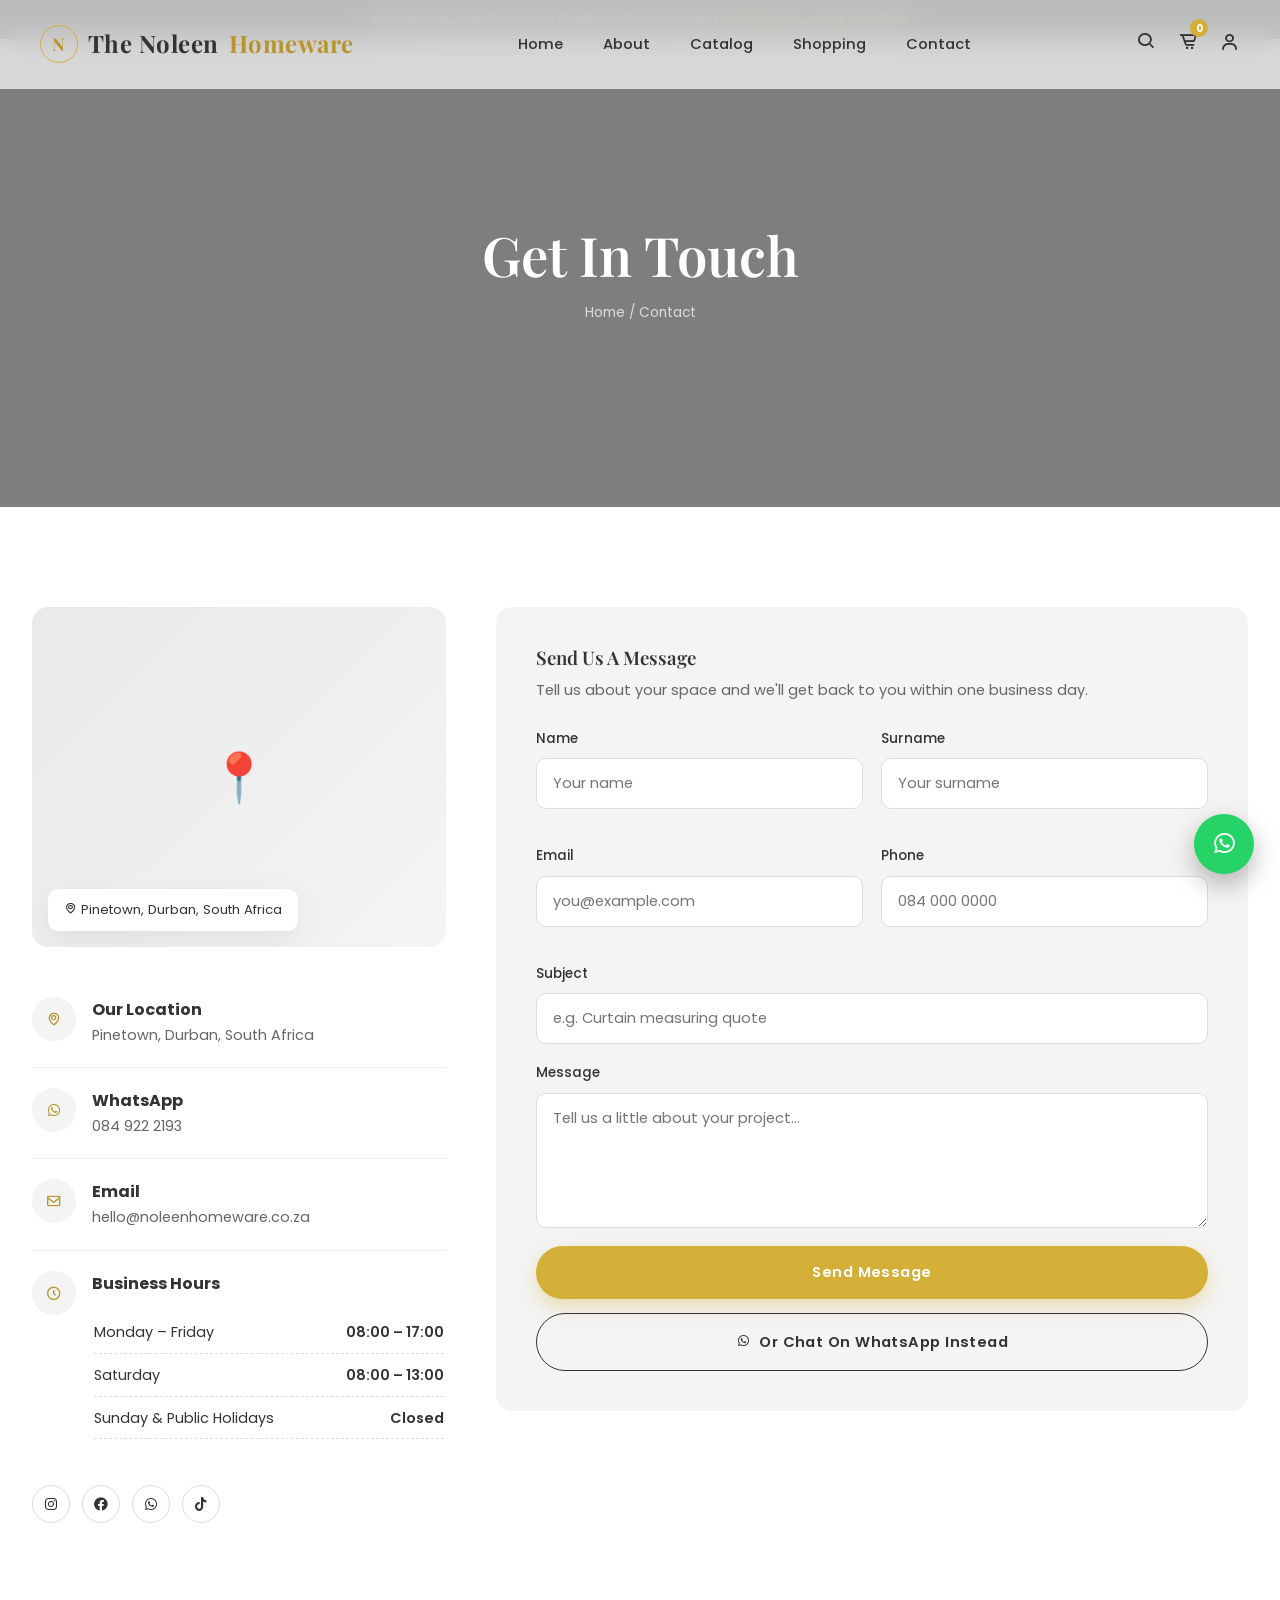
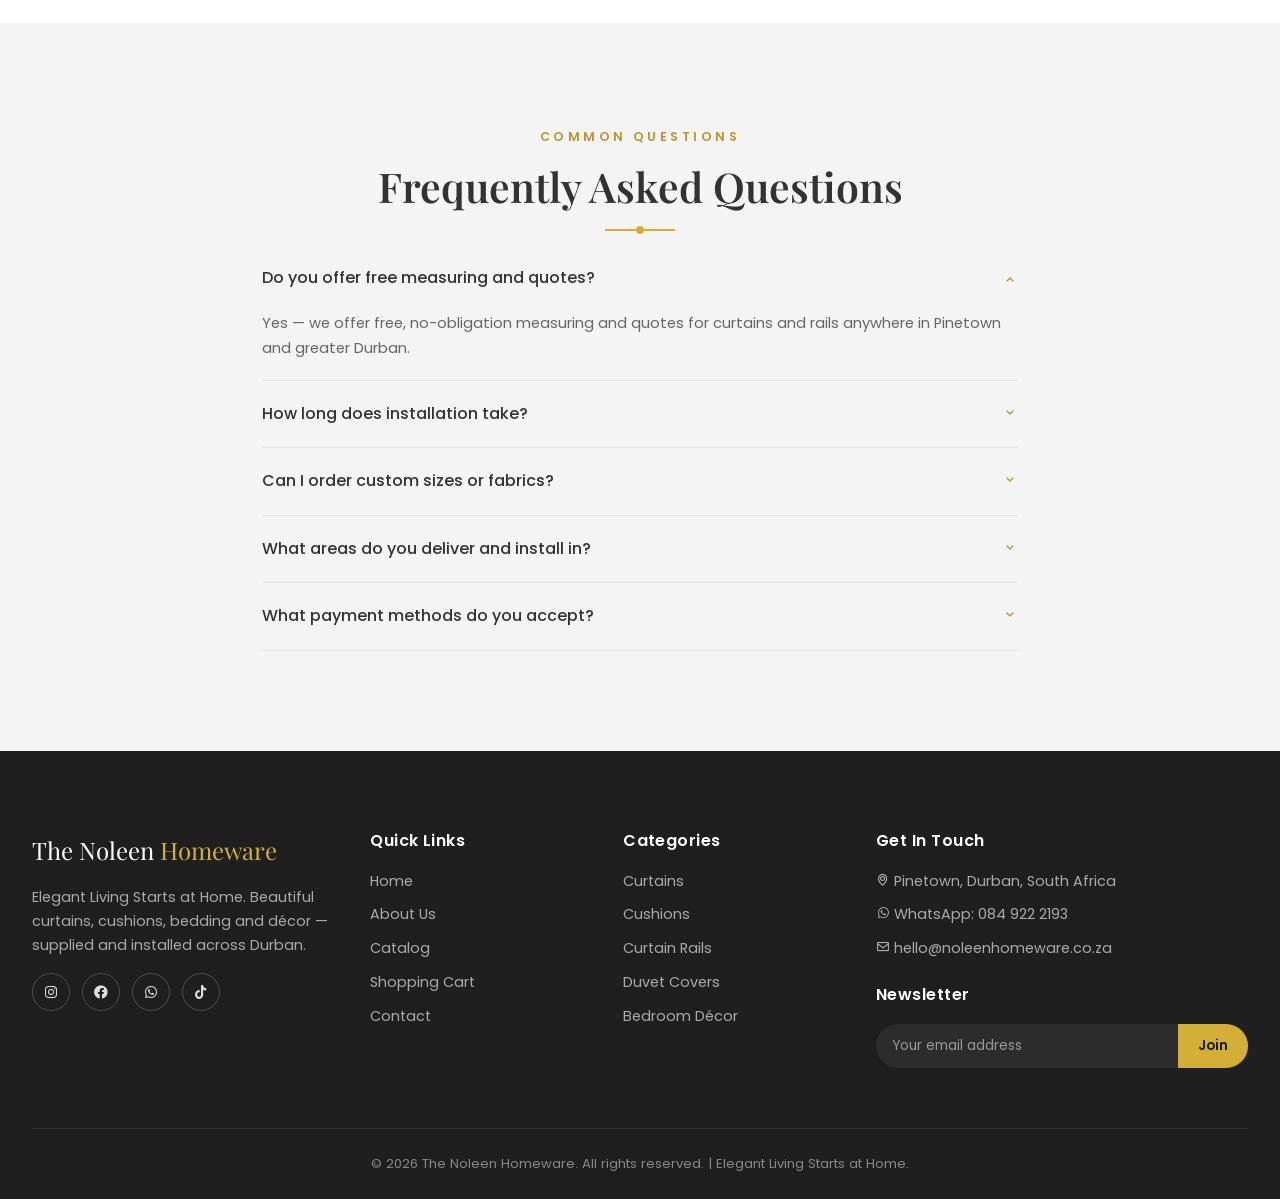
<file: contact.html>
<!DOCTYPE html>
<html lang="en">
<head>
<meta charset="UTF-8">
<meta name="viewport" content="width=device-width, initial-scale=1.0">
<title>The Noleen Homeware | Luxury Curtains &amp; Home Décor — Durban</title>
<meta name="description" content="The Noleen Homeware — beautiful curtains, cushions, bedding and home décor with professional installation across Durban. Elegant living starts at home.">
<link rel="preconnect" href="https://fonts.googleapis.com">
<link href='https://cdn.jsdelivr.net/npm/boxicons@2.1.4/css/boxicons.min.css' rel='stylesheet'>
<link rel="stylesheet" href="Styles/styles.css">
</head>
<body>

<div class="top-bar">Free measuring &amp; quote in Pinetown &amp; surrounds &nbsp;|&nbsp; <span>WhatsApp us: 084 922 2193</span></div>

<!-- ================= NAVBAR ================= -->
<nav class="navbar">
  <a href="#" data-page="home" class="logo"><span class="mark">N</span>The Noleen <span>Homeware</span></a>
  <div class="nav-links">
    <a href="index.html" >Home</a>
    <a href="about.html" >About</a>
    <a href="catalog.html" >Catalog</a>
    <a href="shopping.html" >Shopping</a>
    <a href="contact.html">Contact</a>
  </div>
  <div class="nav-actions">
    <a href="catalog.html"  class="icon-btn" aria-label="Search"><i class='bx bx-search'></i></a>
    <a href="shopping.html" class="icon-btn" aria-label="Cart"><i class='bx bx-cart-alt'></i><span class="cart-count">0</span></a>
    <button class="icon-btn" aria-label="Account" id="userMenuBtn"><i class='bx bx-user'></i></button>
    <button class="hamburger" aria-label="Menu"><span></span><span></span><span></span></button>
  </div>
</nav>
<div class="mobile-overlay"></div>
<div class="mobile-menu">
  <a href="#" data-page="home">Home</a>
  <a href="about.html" >About</a>
  <a href="catalog.html" >Catalog</a>
  <a href="shopping.html" >Shopping</a>
  <a href="contact.html" >Contact</a>
</div>
<div class="page-section active" id="page-home">


 
 
<section class="page-hero" style="background-image:url('https://images.unsplash.com/photo-1600607687920-4e2a09cf159d?auto=format&fit=crop&w=1600&q=80');">
  <div class="content">
    <h1>Get In Touch</h1>
    <p class="breadcrumb"><a href="#" data-page="home">Home</a> / Contact</p>
  </div>
</section>
 
<section>
  <div class="container">
    <div class="contact-layout">
 
      <!-- LEFT: MAP + INFO -->
      <div class="reveal">
        <div class="map-placeholder">
          <span style="position:absolute;bottom:16px;left:16px;background:#fff;padding:10px 16px;border-radius:10px;font-size:0.82rem;color:#333;box-shadow:var(--shadow-soft);"><i class='bx bx-map'></i> Pinetown, Durban, South Africa</span>
        </div>
 
        <div class="info-card">
          <div class="ic"><i class='bx bx-map'></i></div>
          <div><strong>Our Location</strong><p style="color:#666;font-size:0.9rem;">Pinetown, Durban, South Africa</p></div>
        </div>
        <div class="info-card">
          <div class="ic"><i class='bx bxl-whatsapp'></i></div>
          <div><strong>WhatsApp</strong><p style="color:#666;font-size:0.9rem;"><a href="https://wa.me/27849222193" target="_blank">084 922 2193</a></p></div>
        </div>
        <div class="info-card">
          <div class="ic"><i class='bx bx-envelope'></i></div>
          <div><strong>Email</strong><p style="color:#666;font-size:0.9rem;">hello@noleenhomeware.co.za</p></div>
        </div>
        <div class="info-card" style="border-bottom:none;">
          <div class="ic"><i class='bx bx-time-five'></i></div>
          <div style="width:100%;">
            <strong>Business Hours</strong>
            <table class="hours-table">
              <tr><td>Monday – Friday</td><td>08:00 – 17:00</td></tr>
              <tr><td>Saturday</td><td>08:00 – 13:00</td></tr>
              <tr><td>Sunday &amp; Public Holidays</td><td>Closed</td></tr>
            </table>
          </div>
        </div>
 
        <div class="social-icons" style="margin-top:24px;">
          <a href="https://instagram.com" target="_blank" style="border-color:#ddd;color:#333;" aria-label="Instagram"><i class='bx bxl-instagram'></i></a>
          <a href="https://facebook.com" target="_blank" style="border-color:#ddd;color:#333;" aria-label="Facebook"><i class='bx bxl-facebook-circle'></i></a>
          <a href="https://wa.me/27849222193" target="_blank" style="border-color:#ddd;color:#333;" aria-label="WhatsApp"><i class='bx bxl-whatsapp'></i></a>
          <a href="https://tiktok.com" target="_blank" style="border-color:#ddd;color:#333;" aria-label="TikTok"><i class='bx bxl-tiktok'></i></a>
        </div>
      </div>
 
      <!-- RIGHT: FORM -->
      <div class="contact-form-wrap reveal">
        <h3 style="margin-bottom:8px;">Send Us A Message</h3>
        <p style="color:#666;font-size:0.92rem;margin-bottom:26px;">Tell us about your space and we'll get back to you within one business day.</p>
 
        <p class="form-success" style="display:none;background:#e8f6ee;color:#1e7a45;padding:14px 18px;border-radius:10px;margin-bottom:18px;font-size:0.88rem;"><i class='bx bx-check'></i> Thank you! Your message has been sent — we'll be in touch soon.</p>
 
        <form class="contact-form">
          <div class="form-row">
            <div class="form-group"><label>Name</label><input type="text" required placeholder="Your name"></div>
            <div class="form-group"><label>Surname</label><input type="text" required placeholder="Your surname"></div>
          </div>
          <div class="form-row">
            <div class="form-group"><label>Email</label><input type="email" required placeholder="you@example.com"></div>
            <div class="form-group"><label>Phone</label><input type="tel" required placeholder="084 000 0000"></div>
          </div>
          <div class="form-group"><label>Subject</label><input type="text" required placeholder="e.g. Curtain measuring quote"></div>
          <div class="form-group"><label>Message</label><textarea rows="5" required placeholder="Tell us a little about your project..."></textarea></div>
          <button type="submit" class="btn btn-primary btn-block">Send Message</button>
        </form>
 
        <a href="https://wa.me/27849222193" target="_blank" class="btn btn-outline btn-block" style="margin-top:14px;"><i class='bx bxl-whatsapp'></i> Or Chat On WhatsApp Instead</a>
      </div>
    </div>
  </div>
</section>
 
<!-- FAQ -->
<section style="background:var(--grey);">
  <div class="container" style="max-width:820px;">
    <div class="center reveal">
      <span class="eyebrow">Common Questions</span>
      <h2 class="section-heading">Frequently Asked Questions<span class="underline"></span></h2>
    </div>
    <div class="reveal">
      <div class="faq-item open">
        <div class="faq-question">Do you offer free measuring and quotes? <span class="chevron"><i class='bx bx-chevron-down'></i></span></div>
        <div class="faq-answer">Yes — we offer free, no-obligation measuring and quotes for curtains and rails anywhere in Pinetown and greater Durban.</div>
      </div>
      <div class="faq-item">
        <div class="faq-question">How long does installation take? <span class="chevron"><i class='bx bx-chevron-down'></i></span></div>
        <div class="faq-answer">Most standard installations are completed within 1–2 hours. Automated curtain systems may take slightly longer depending on complexity.</div>
      </div>
      <div class="faq-item">
        <div class="faq-question">Can I order custom sizes or fabrics? <span class="chevron"><i class='bx bx-chevron-down'></i></span></div>
        <div class="faq-answer">Absolutely. Most of our curtains, cushions and bedding can be made to measure or in a fabric of your choice — just ask us on WhatsApp.</div>
      </div>
      <div class="faq-item">
        <div class="faq-question">What areas do you deliver and install in? <span class="chevron"><i class='bx bx-chevron-down'></i></span></div>
        <div class="faq-answer">We proudly serve Pinetown and greater Durban, including Kloof, Hillcrest, Durban North and the surrounding areas.</div>
      </div>
      <div class="faq-item">
        <div class="faq-question">What payment methods do you accept? <span class="chevron"><i class='bx bx-chevron-down'></i></span></div>
        <div class="faq-answer">We accept EFT, card payment and cash on installation day. Orders placed online are confirmed and paid via WhatsApp or EFT before dispatch.</div>
      </div>
    </div>
  </div>
</section>



<footer>
  <div class="container">
    <div class="footer-grid">
      <div>
        <div class="footer-logo">The Noleen <span>Homeware</span></div>
        <p>Elegant Living Starts at Home. Beautiful curtains, cushions, bedding and décor — supplied and installed across Durban.</p>
        <div class="social-icons">
          <a href="https://instagram.com" target="_blank" aria-label="Instagram"><i class='bx bxl-instagram'></i></a>
          <a href="https://facebook.com" target="_blank" aria-label="Facebook"><i class='bx bxl-facebook-circle'></i></a>
          <a href="https://wa.me/27849222193" target="_blank" aria-label="WhatsApp"><i class='bx bxl-whatsapp'></i></a>
          <a href="https://tiktok.com" target="_blank" aria-label="TikTok"><i class='bx bxl-tiktok'></i></a>
        </div>
      </div>
      <div>
        <h4>Quick Links</h4>
        <ul>
          <li><a href="#" data-page="home">Home</a></li>
          <li><a href="#" data-page="about">About Us</a></li>
          <li><a href="#" data-page="catalog">Catalog</a></li>
          <li><a href="#" data-page="shopping">Shopping Cart</a></li>
          <li><a href="#" data-page="contact">Contact</a></li>
        </ul>
      </div>
      <div>
        <h4>Categories</h4>
        <ul>
          <li><a href="#" data-page="catalog">Curtains</a></li>
          <li><a href="#" data-page="catalog">Cushions</a></li>
          <li><a href="#" data-page="catalog">Curtain Rails</a></li>
          <li><a href="#" data-page="catalog">Duvet Covers</a></li>
          <li><a href="#" data-page="catalog">Bedroom Décor</a></li>
        </ul>
      </div>
      <div>
        <h4>Get In Touch</h4>
        <p><i class='bx bx-map'></i> Pinetown, Durban, South Africa</p>
        <p><i class='bx bxl-whatsapp'></i> WhatsApp: 084 922 2193</p>
        <p><i class='bx bx-envelope'></i> hello@noleenhomeware.co.za</p>
        <h4 style="margin-top:24px;">Newsletter</h4>
        <form class="newsletter-form">
          <input type="email" placeholder="Your email address" required>
          <button type="submit">Join</button>
        </form>
      </div>
    </div>
    <div class="footer-bottom">© <span class="current-year">2026</span> The Noleen Homeware. All rights reserved. | Elegant Living Starts at Home.</div>
  </div>
</footer>

<a href="https://wa.me/27849222193" target="_blank" class="whatsapp-float" aria-label="Chat on WhatsApp"><i class='bx bxl-whatsapp'></i></a>
<button class="back-to-top" aria-label="Back to top"><i class='bx bx-up-arrow-alt'></i></button>

<script src="JS/index..js"></script>

</body>
</html>
</file>
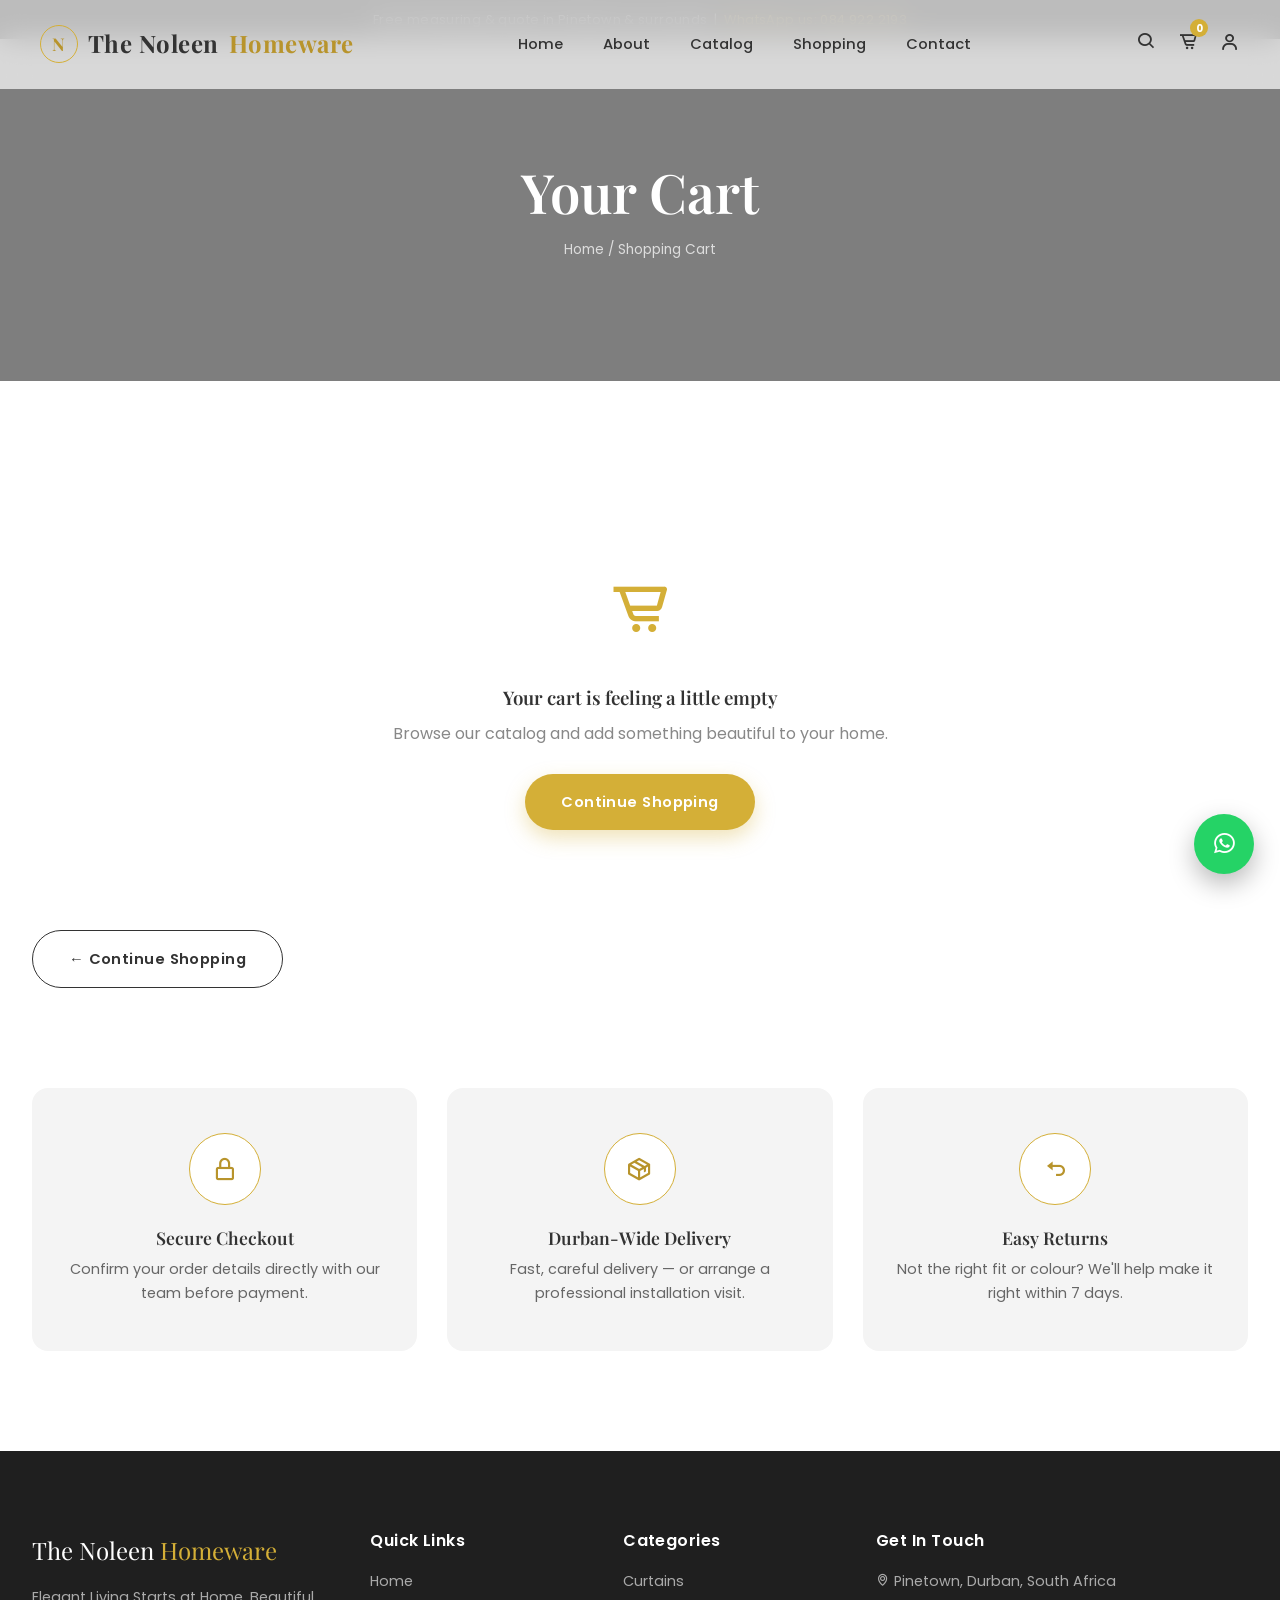
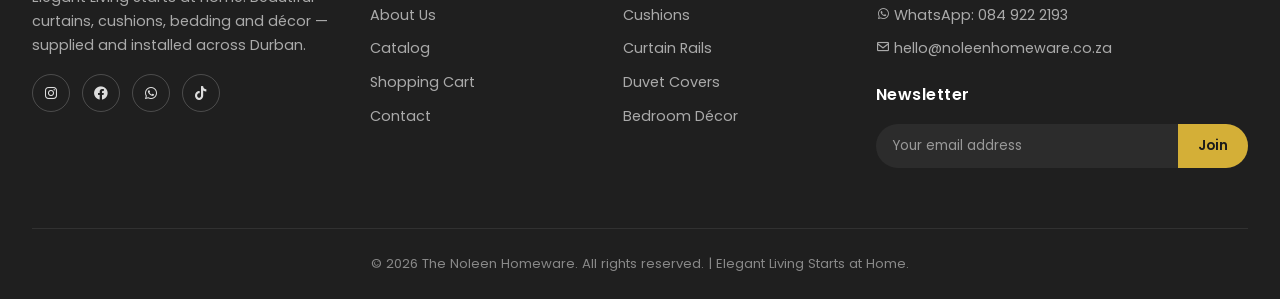
<file: shopping.html>
<!DOCTYPE html>
<html lang="en">
<head>
<meta charset="UTF-8">
<meta name="viewport" content="width=device-width, initial-scale=1.0">
<title>The Noleen Homeware | Luxury Curtains &amp; Home Décor — Durban</title>
<meta name="description" content="The Noleen Homeware — beautiful curtains, cushions, bedding and home décor with professional installation across Durban. Elegant living starts at home.">
<link rel="preconnect" href="https://fonts.googleapis.com">
<link href='https://cdn.jsdelivr.net/npm/boxicons@2.1.4/css/boxicons.min.css' rel='stylesheet'>
<link rel="stylesheet" href="Styles/styles.css">
</head>
<body>

<div class="top-bar">Free measuring &amp; quote in Pinetown &amp; surrounds &nbsp;|&nbsp; <span>WhatsApp us: 084 922 2193</span></div>

<!-- ================= NAVBAR ================= -->
<nav class="navbar">
  <a href="#" data-page="home" class="logo"><span class="mark">N</span>The Noleen <span>Homeware</span></a>
  <div class="nav-links">
    <a href="index.html" >Home</a>
    <a href="about.html" >About</a>
    <a href="catalog.html" >Catalog</a>
    <a href="shopping.html" >Shopping</a>
    <a href="contact.html">Contact</a>
  </div>
  <div class="nav-actions">
    <a href="catalog.html"  class="icon-btn" aria-label="Search"><i class='bx bx-search'></i></a>
    <a href="shopping.html" class="icon-btn" aria-label="Cart"><i class='bx bx-cart-alt'></i><span class="cart-count">0</span></a>
    <button class="icon-btn" aria-label="Account" id="userMenuBtn"><i class='bx bx-user'></i></button>
    <button class="hamburger" aria-label="Menu"><span></span><span></span><span></span></button>
  </div>
</nav>
<div class="mobile-overlay"></div>
<div class="mobile-menu">
  <a href="#" data-page="home">Home</a>
  <a href="about.html" >About</a>
  <a href="catalog.html" >Catalog</a>
  <a href="shopping.html" >Shopping</a>
  <a href="contact.html" >Contact</a>
</div>
<div class="page-section active" id="page-home">



<section class="page-hero" style="background-image:url('https://images.unsplash.com/photo-1560448204-e02f11c3d0e2?auto=format&fit=crop&w=1600&q=80'); height:38vh; min-height:260px;">
  <div class="content">
    <h1>Your Cart</h1>
    <p class="breadcrumb"><a href="#" data-page="home">Home</a> / Shopping Cart</p>
  </div>
</section>

<section>
  <div class="container">

    <div class="empty-cart" style="display:none;">
      <div class="icon"><i class='bx bx-cart-alt'></i></div>
      <h3 style="margin-bottom:12px;">Your cart is feeling a little empty</h3>
      <p style="color:#888;margin-bottom:26px;">Browse our catalog and add something beautiful to your home.</p>
      <a href="#" data-page="catalog" class="btn btn-primary">Continue Shopping</a>
    </div>

    <div class="cart-layout">
      <div>
        <div class="cart-items-list"><!-- populated by script.js from session cart --></div>
        <a href="#" data-page="catalog" class="btn btn-outline" style="margin-top:20px;">← Continue Shopping</a>
      </div>

      <div class="order-summary reveal">
        <h3 style="margin-bottom:24px;">Order Summary</h3>
        <div class="coupon-box">
          <input type="text" placeholder="Coupon code">
          <button class="btn btn-primary btn-small">Apply</button>
        </div>
        <p class="coupon-msg" style="font-size:0.8rem;color:var(--gold-dark);margin-bottom:20px;"></p>
        <div class="summary-row"><span>Subtotal</span><span id="sum-subtotal">R0.00</span></div>
        <div class="summary-row"><span>Shipping</span><span id="sum-shipping">R0.00</span></div>
        <div class="summary-row total"><span>Total</span><span id="sum-total">R0.00</span></div>
        <button class="btn btn-primary btn-block checkout-btn" style="margin-top:10px;">Checkout via WhatsApp</button>
        <p style="font-size:0.78rem;color:#888;margin-top:14px;text-align:center;">Free delivery on orders over R1,500. Orders under this amount incur a R150 delivery fee.</p>
      </div>
    </div>
  </div>
</section>

<section style="padding-top:0;">
  <div class="container">
    <div class="why-grid">
      <div class="why-card reveal" style="background:var(--grey);">
        <div class="why-icon"><i class='bx bx-lock-alt'></i></div>
        <h4>Secure Checkout</h4>
        <p>Confirm your order details directly with our team before payment.</p>
      </div>
      <div class="why-card reveal" style="background:var(--grey);">
        <div class="why-icon"><i class='bx bx-package'></i></div>
        <h4>Durban-Wide Delivery</h4>
        <p>Fast, careful delivery — or arrange a professional installation visit.</p>
      </div>
      <div class="why-card reveal" style="background:var(--grey);">
        <div class="why-icon"><i class='bx bx-undo'></i></div>
        <h4>Easy Returns</h4>
        <p>Not the right fit or colour? We'll help make it right within 7 days.</p>
      </div>
    </div>
  </div>
</section>

<footer>
  <div class="container">
    <div class="footer-grid">
      <div>
        <div class="footer-logo">The Noleen <span>Homeware</span></div>
        <p>Elegant Living Starts at Home. Beautiful curtains, cushions, bedding and décor — supplied and installed across Durban.</p>
        <div class="social-icons">
          <a href="https://instagram.com" target="_blank" aria-label="Instagram"><i class='bx bxl-instagram'></i></a>
          <a href="https://facebook.com" target="_blank" aria-label="Facebook"><i class='bx bxl-facebook-circle'></i></a>
          <a href="https://wa.me/27849222193" target="_blank" aria-label="WhatsApp"><i class='bx bxl-whatsapp'></i></a>
          <a href="https://tiktok.com" target="_blank" aria-label="TikTok"><i class='bx bxl-tiktok'></i></a>
        </div>
      </div>
      <div>
        <h4>Quick Links</h4>
        <ul>
          <li><a href="#" data-page="home">Home</a></li>
          <li><a href="#" data-page="about">About Us</a></li>
          <li><a href="#" data-page="catalog">Catalog</a></li>
          <li><a href="#" data-page="shopping">Shopping Cart</a></li>
          <li><a href="#" data-page="contact">Contact</a></li>
        </ul>
      </div>
      <div>
        <h4>Categories</h4>
        <ul>
          <li><a href="#" data-page="catalog">Curtains</a></li>
          <li><a href="#" data-page="catalog">Cushions</a></li>
          <li><a href="#" data-page="catalog">Curtain Rails</a></li>
          <li><a href="#" data-page="catalog">Duvet Covers</a></li>
          <li><a href="#" data-page="catalog">Bedroom Décor</a></li>
        </ul>
      </div>
      <div>
        <h4>Get In Touch</h4>
        <p><i class='bx bx-map'></i> Pinetown, Durban, South Africa</p>
        <p><i class='bx bxl-whatsapp'></i> WhatsApp: 084 922 2193</p>
        <p><i class='bx bx-envelope'></i> hello@noleenhomeware.co.za</p>
        <h4 style="margin-top:24px;">Newsletter</h4>
        <form class="newsletter-form">
          <input type="email" placeholder="Your email address" required>
          <button type="submit">Join</button>
        </form>
      </div>
    </div>
    <div class="footer-bottom">© <span class="current-year">2026</span> The Noleen Homeware. All rights reserved. | Elegant Living Starts at Home.</div>
  </div>
</footer>

<a href="https://wa.me/27849222193" target="_blank" class="whatsapp-float" aria-label="Chat on WhatsApp"><i class='bx bxl-whatsapp'></i></a>
<button class="back-to-top" aria-label="Back to top"><i class='bx bx-up-arrow-alt'></i></button>

<script src="JS/index..js"></script>

</body>
</html>
</file>
<file: Styles/styles.css>
/* ==========================================================================
   THE NOLEEN HOMEWARE — Stylesheet
   Design tokens: white / light gold / light grey / dark charcoal
   Headings: Playfair Display | Body & UI: Poppins
   ========================================================================== */

@import url('https://fonts.googleapis.com/css2?family=Playfair+Display:ital,wght@0,400;0,500;0,600;0,700;1,400&family=Poppins:wght@300;400;500;600;700&display=swap');

/* ---------- SPA page sections (single-file navigation) ---------- */
.page-section{ display:none; }
.page-section.active{ display:block; animation:pagefade 0.5s ease; }
@keyframes pagefade{ from{ opacity:0; } to{ opacity:1; } }

:root{
  --white:#FFFFFF;
  --gold:#D4AF37;
  --gold-dark:#b8942c;
  --grey:#F4F4F4;
  --charcoal:#333333;
  --charcoal-dark:#1f1f1f;
  --border-soft: rgba(51,51,51,0.08);
  --shadow-soft: 0 10px 30px rgba(51,51,51,0.08);
  --shadow-lift: 0 20px 40px rgba(51,51,51,0.14);
  --radius-sm: 8px;
  --radius-md: 16px;
  --radius-lg: 28px;
  --transition: 0.4s cubic-bezier(.2,.8,.2,1);
  --max-width: 1280px;
}

/* ---------- Reset ---------- */
*,*::before,*::after{ box-sizing:border-box; margin:0; padding:0; }
html{ scroll-behavior:smooth; }
body{
  font-family:'Poppins', sans-serif;
  color:var(--charcoal);
  background:var(--white);
  line-height:1.65;
  overflow-x:hidden;
  -webkit-font-smoothing:antialiased;
}
img{ max-width:100%; display:block; }
a{ text-decoration:none; color:inherit; }
ul{ list-style:none; }
button{ font-family:inherit; cursor:pointer; border:none; background:none; }
input,textarea,select{ font-family:inherit; }

@media (prefers-reduced-motion: reduce){
  *{ animation-duration:0.001ms !important; animation-iteration-count:1 !important; transition-duration:0.001ms !important; scroll-behavior:auto !important; }
}

h1,h2,h3,h4{
  font-family:'Playfair Display', serif;
  font-weight:600;
  color:var(--charcoal);
  line-height:1.2;
}
.eyebrow{
  display:inline-block;
  font-family:'Poppins', sans-serif;
  font-size:0.78rem;
  letter-spacing:0.28em;
  text-transform:uppercase;
  color:var(--gold-dark);
  margin-bottom:14px;
  font-weight:600;
}
.section-heading{
  font-size:clamp(1.9rem, 3.2vw, 2.9rem);
  margin-bottom:14px;
  position:relative;
}
.section-heading.gold{ color:var(--gold-dark); }
.section-heading .underline{
  display:block;
  width:70px;
  height:2px;
  background:var(--gold);
  margin:18px auto 0;
  position:relative;
}
.section-heading .underline::after{
  content:'';
  position:absolute; top:-3px; left:50%;
  width:8px; height:8px;
  background:var(--gold);
  border-radius:50%;
  transform:translateX(-50%);
}
.section-sub{
  max-width:620px;
  margin:0 auto 50px;
  color:#666;
  font-size:1rem;
}
.center{ text-align:center; }

.container{ max-width:var(--max-width); margin:0 auto; padding:0 32px; }
section{ padding:100px 0; }

/* ---------- Buttons ---------- */
.btn{
  display:inline-flex;
  align-items:center;
  justify-content:center;
  gap:8px;
  padding:16px 36px;
  font-family:'Poppins', sans-serif;
  font-weight:600;
  font-size:0.92rem;
  letter-spacing:0.03em;
  border-radius:999px;
  transition:all var(--transition);
  position:relative;
  overflow:hidden;
  white-space:nowrap;
}
.btn-primary{ background:var(--gold); color:var(--white); box-shadow:0 8px 20px rgba(212,175,55,0.35); }
.btn-primary:hover{ background:var(--charcoal-dark); color:var(--gold); border:1px solid var(--gold); box-shadow:0 8px 24px rgba(0,0,0,0.18); transform:translateY(-2px); }
.btn-outline{ background:transparent; color:var(--charcoal); border:1.5px solid var(--charcoal); }
.btn-outline:hover{ background:var(--charcoal-dark); color:var(--gold); border-color:var(--charcoal-dark); transform:translateY(-2px); }
.btn-outline.light{ color:var(--white); border-color:rgba(255,255,255,0.6); }
.btn-outline.light:hover{ background:var(--gold); border-color:var(--gold); color:var(--white); }
.btn-small{ padding:10px 20px; font-size:0.8rem; }
.btn-block{ width:100%; }

/* ripple */
.ripple{ position:absolute; border-radius:50%; background:rgba(255,255,255,0.5); transform:scale(0); animation:ripple-anim 0.6s ease-out; pointer-events:none; }
@keyframes ripple-anim{ to{ transform:scale(3); opacity:0; } }

/* ---------- Navbar ---------- */
.navbar{
  position:fixed; top:0; left:0; right:0; z-index:1000;
  display:flex; align-items:center; justify-content:space-between;
  padding:24px 40px;
  background:rgba(255,255,255,0.7);
  backdrop-filter:blur(14px);
  -webkit-backdrop-filter:blur(14px);
  transition:all var(--transition);
  border-bottom:1px solid transparent;
}
.navbar.scrolled{
  padding:14px 40px;
  background:rgba(255,255,255,0.95);
  box-shadow:0 4px 24px rgba(51,51,51,0.06);
  border-bottom:1px solid var(--border-soft);
}
.logo{ font-family:'Playfair Display', serif; font-size:1.5rem; font-weight:700; letter-spacing:0.02em; color:var(--charcoal); display:flex; align-items:center; gap:10px;}
.logo span{ color:var(--gold-dark); }
.logo .mark{
  width:38px;height:38px;border:1.5px solid var(--gold);
  border-radius:50%; display:flex;align-items:center;justify-content:center;
  font-family:'Playfair Display', serif; color:var(--gold-dark); font-size:1.1rem;
}
.nav-links{ display:flex; align-items:center; gap:40px; }
.nav-links a{
  font-size:0.92rem; font-weight:500; color:var(--charcoal);
  position:relative; padding:4px 0;
}
.nav-links a::after{
  content:''; position:absolute; left:0; bottom:-4px; width:0; height:1.5px;
  background:var(--gold); transition:width var(--transition);
}
.nav-links a:hover::after, .nav-links a.active::after{ width:100%; }
.nav-links a.active{ color:var(--gold-dark); }
.nav-actions{ display:flex; align-items:center; gap:22px; }
.icon-btn{ position:relative; font-size:1.25rem; color:var(--charcoal); transition:color var(--transition), transform var(--transition); }
.icon-btn:hover{ color:var(--gold-dark); transform:translateY(-2px); }
.cart-count{
  position:absolute; top:-8px; right:-10px; background:var(--gold);
  color:#fff; font-size:0.65rem; font-weight:700; width:18px;height:18px;
  border-radius:50%; display:flex;align-items:center;justify-content:center;
}
.hamburger{ display:none; flex-direction:column; gap:5px; width:28px; }
.hamburger span{ height:2px; background:var(--charcoal); border-radius:2px; transition:all var(--transition); }
.hamburger.active span:nth-child(1){ transform:translateY(7px) rotate(45deg); }
.hamburger.active span:nth-child(2){ opacity:0; }
.hamburger.active span:nth-child(3){ transform:translateY(-7px) rotate(-45deg); }

.mobile-menu{
  position:fixed; top:0; right:-100%; width:min(320px, 82vw); height:100vh;
  background:var(--white); z-index:1100; box-shadow:-10px 0 40px rgba(0,0,0,0.15);
  transition:right var(--transition); padding:100px 32px 40px; display:flex; flex-direction:column; gap:26px;
}
.mobile-menu.open{ right:0; }
.mobile-menu a{ font-size:1.05rem; font-weight:500; }
.mobile-overlay{ position:fixed; inset:0; background:rgba(0,0,0,0.4); z-index:1050; opacity:0; pointer-events:none; transition:opacity var(--transition); }
.mobile-overlay.open{ opacity:1; pointer-events:auto; }

/* ---------- Hero Slider ---------- */
.hero{ position:relative; height:100vh; min-height:640px; overflow:hidden; }
.hero-slide{
  position:absolute; inset:0; opacity:0; transition:opacity 1.2s ease;
  background-size:cover; background-position:center;
}
.hero-slide::after{ content:''; position:absolute; inset:0; background:linear-gradient(180deg, rgba(20,20,20,0.35), rgba(20,20,20,0.55)); }
.hero-slide.active{ opacity:1; }
.hero-content{
  position:relative; z-index:5; height:100%; display:flex; flex-direction:column;
  align-items:center; justify-content:center; text-align:center; color:#fff; padding:0 24px;
}
.hero-content .eyebrow{ color:var(--gold); }
.hero-content h1{
  color:#fff; font-size:clamp(2.4rem, 6vw, 4.6rem); max-width:900px;
  text-shadow:0 4px 30px rgba(0,0,0,0.3);
}
.hero-content h1 .swap{ color:var(--gold); font-style:italic; }
.hero-content p{ max-width:560px; margin:20px 0 36px; font-size:1.05rem; opacity:0.92; }
.hero-buttons{ display:flex; gap:18px; flex-wrap:wrap; justify-content:center; }
.hero-nav-btn{
  position:absolute; top:50%; transform:translateY(-50%); z-index:6;
  width:50px; height:50px; border-radius:50%; background:rgba(255,255,255,0.15);
  border:1px solid rgba(255,255,255,0.4); color:#fff; font-size:1.2rem;
  display:flex; align-items:center; justify-content:center; transition:all var(--transition);
  backdrop-filter:blur(6px);
}
.hero-nav-btn:hover{ background:var(--gold); border-color:var(--gold); }
.hero-prev{ left:28px; } .hero-next{ right:28px; }
.hero-dots{ position:absolute; bottom:32px; left:50%; transform:translateX(-50%); z-index:6; display:flex; gap:10px; }
.hero-dot{ width:10px; height:10px; border-radius:50%; background:rgba(255,255,255,0.4); border:1px solid rgba(255,255,255,0.7); transition:all var(--transition); }
.hero-dot.active{ background:var(--gold); border-color:var(--gold); width:26px; border-radius:6px; }
.scroll-cue{ position:absolute; bottom:36px; right:40px; z-index:6; color:#fff; writing-mode:vertical-rl; font-size:0.75rem; letter-spacing:0.2em; display:flex; align-items:center; gap:10px; opacity:0.8; }
.scroll-cue .line{ width:1px; height:50px; background:#fff; animation:scrollcue 2s infinite; }
@keyframes scrollcue{ 0%{ transform:scaleY(0); transform-origin:top;} 50%{ transform:scaleY(1); transform-origin:top;} 51%{ transform-origin:bottom;} 100%{ transform:scaleY(0); transform-origin:bottom;} }

/* Curtain-fold divider — signature motif */
.fold-divider{ position:relative; height:46px; overflow:hidden; }
.fold-divider svg{ width:100%; height:100%; display:block; }

/* ---------- Categories ---------- */
.category-grid{ display:grid; grid-template-columns:repeat(auto-fit, minmax(230px,1fr)); gap:28px; }
.category-card{
  position:relative; border-radius:var(--radius-md); overflow:hidden; height:320px;
  box-shadow:var(--shadow-soft); cursor:pointer; reveal:true;
}
.category-card img{ width:100%; height:100%; object-fit:cover; transition:transform 0.7s ease; }
.category-card:hover img{ transform:scale(1.1); }
.category-card .overlay{
  position:absolute; inset:0; background:linear-gradient(180deg, transparent 40%, rgba(20,20,20,0.85));
  display:flex; flex-direction:column; justify-content:flex-end; padding:26px; color:#fff;
  transition:background var(--transition);
}
.category-card h3{ color:#fff; font-size:1.25rem; margin-bottom:6px; }
.category-card p{ font-size:0.85rem; opacity:0; max-height:0; overflow:hidden; transition:all var(--transition); color:#eee; }
.category-card:hover p{ opacity:0.9; max-height:60px; margin-top:4px; }
.category-card .arrow{ position:absolute; top:22px; right:22px; width:38px; height:38px; border-radius:50%; background:rgba(255,255,255,0.15); border:1px solid rgba(255,255,255,0.5); display:flex; align-items:center; justify-content:center; color:#fff; transition:all var(--transition); }
.category-card:hover .arrow{ background:var(--gold); border-color:var(--gold); transform:rotate(45deg); }

/* ---------- Specials ---------- */
.specials{ background:var(--charcoal-dark); color:#fff; position:relative; }
.specials .section-heading{ color:var(--gold); }
.specials .section-sub{ color:#cfcfcf; }
.countdown-banner{
  display:flex; justify-content:center; gap:18px; margin-bottom:56px; flex-wrap:wrap;
}
.countdown-box{ background:rgba(255,255,255,0.06); border:1px solid rgba(212,175,55,0.35); border-radius:var(--radius-sm); padding:16px 22px; text-align:center; min-width:84px; }
.countdown-box .num{ font-family:'Playfair Display',serif; font-size:1.8rem; color:var(--gold); }
.countdown-box .lbl{ font-size:0.7rem; text-transform:uppercase; letter-spacing:0.14em; color:#bbb; }
.specials-grid{ display:grid; grid-template-columns:repeat(auto-fit, minmax(260px,1fr)); gap:28px; }
.special-card{
  background:#242424; border-radius:var(--radius-md); overflow:hidden;
  border:1px solid rgba(255,255,255,0.08); transition:transform var(--transition), box-shadow var(--transition);
}
.special-card:hover{ transform:translateY(-8px); box-shadow:0 22px 44px rgba(0,0,0,0.4); }
.special-card .img-wrap{ position:relative; height:210px; overflow:hidden; }
.special-card .img-wrap img{ width:100%; height:100%; object-fit:cover; transition:transform 0.6s ease; }
.special-card:hover .img-wrap img{ transform:scale(1.08); }
.discount-badge{
  position:absolute; top:14px; left:14px; background:var(--gold); color:#1a1a1a;
  font-weight:700; font-size:0.78rem; padding:6px 12px; border-radius:999px;
}
.special-card .body{ padding:22px; }
.special-card h4{ color:#fff; font-size:1.05rem; margin-bottom:10px; }
.price-row{ display:flex; align-items:baseline; gap:10px; margin-bottom:16px; }
.old-price{ text-decoration:line-through; color:#888; font-size:0.9rem; }
.new-price{ color:var(--gold); font-size:1.3rem; font-weight:700; font-family:'Playfair Display',serif; }

/* ---------- Products ---------- */
.product-grid{ display:grid; grid-template-columns:repeat(auto-fit, minmax(250px,1fr)); gap:30px; }
.product-card{
  background:#fff; border-radius:var(--radius-md); overflow:hidden; box-shadow:var(--shadow-soft);
  transition:transform var(--transition), box-shadow var(--transition); position:relative;
}
.product-card:hover{ transform:translateY(-10px); box-shadow:var(--shadow-lift); }
.product-card .img-wrap{ position:relative; height:230px; overflow:hidden; background:var(--grey); }
.product-card .img-wrap img{ width:100%; height:100%; object-fit:cover; transition:transform 0.6s ease; }
.product-card:hover .img-wrap img{ transform:scale(1.09); }
.wishlist-btn{
  position:absolute; top:14px; right:14px; width:38px; height:38px; border-radius:50%;
  background:rgba(255,255,255,0.9); display:flex; align-items:center; justify-content:center;
  font-size:1.05rem; color:var(--charcoal); transition:all var(--transition); z-index:2;
}
.wishlist-btn:hover, .wishlist-btn.active{ color:#d4426d; transform:scale(1.1); }
.quickview-btn{
  position:absolute; left:50%; bottom:16px; transform:translate(-50%,20px);
  opacity:0; background:var(--charcoal-dark); color:var(--gold); padding:10px 20px;
  border-radius:999px; font-size:0.78rem; font-weight:600; transition:all var(--transition); white-space:nowrap;
}
.product-card:hover .quickview-btn{ opacity:1; transform:translate(-50%,0); }
.product-card .body{ padding:20px; }
.product-card h4{ font-size:1.02rem; margin-bottom:6px; }
.stars{ color:var(--gold); font-size:0.85rem; margin-bottom:8px; letter-spacing:2px; }
.product-price{ font-family:'Playfair Display',serif; font-size:1.2rem; color:var(--charcoal); margin-bottom:14px; }
.add-cart-btn{
  width:100%; padding:12px; background:var(--grey); color:var(--charcoal); border-radius:999px;
  font-weight:600; font-size:0.85rem; transition:all var(--transition); display:flex; align-items:center; justify-content:center; gap:8px;
}
.add-cart-btn:hover{ background:var(--gold); color:#fff; }

/* ---------- Why Choose Us ---------- */
.why-grid{ display:grid; grid-template-columns:repeat(auto-fit, minmax(230px,1fr)); gap:30px; }
.why-card{
  text-align:center; padding:44px 26px; border-radius:var(--radius-md); background:var(--grey);
  transition:all var(--transition); border:1px solid transparent;
}
.why-card:hover{ background:#fff; box-shadow:var(--shadow-lift); border-color:rgba(212,175,55,0.3); transform:translateY(-8px); }
.why-icon{
  width:72px; height:72px; border-radius:50%; background:#fff; border:1.5px solid var(--gold);
  display:flex; align-items:center; justify-content:center; margin:0 auto 22px; font-size:1.7rem; color:var(--gold-dark);
  transition:all var(--transition);
}
.why-card:hover .why-icon{ background:var(--gold); color:#fff; transform:rotate(360deg); }
.why-card h4{ font-size:1.1rem; margin-bottom:10px; }
.why-card p{ font-size:0.9rem; color:#666; }

/* ---------- Testimonials ---------- */
.testimonial-slider{ max-width:760px; margin:0 auto; position:relative; min-height:280px; }
.testimonial-slide{ position:absolute; inset:0; opacity:0; transform:translateX(30px); transition:all 0.7s ease; text-align:center; }
.testimonial-slide.active{ opacity:1; transform:translateX(0); position:relative; }
.testimonial-slide img{ width:76px; height:76px; border-radius:50%; object-fit:cover; margin:0 auto 18px; border:2px solid var(--gold); }
.testimonial-slide .quote{ font-family:'Playfair Display', serif; font-style:italic; font-size:1.2rem; color:var(--charcoal); margin-bottom:18px; }
.testimonial-slide .stars{ margin-bottom:10px; }
.testimonial-slide .name{ font-weight:600; }
.testimonial-slide .role{ font-size:0.82rem; color:#888; }
.testimonial-dots{ display:flex; justify-content:center; gap:10px; margin-top:30px; }
.testimonial-dots .dot{ width:9px;height:9px;border-radius:50%; background:#ddd; transition:all var(--transition); }
.testimonial-dots .dot.active{ background:var(--gold); width:24px; border-radius:6px; }

/* ---------- Gallery ---------- */
.gallery-grid{ column-count:4; column-gap:16px; }
@media (max-width:1100px){ .gallery-grid{ column-count:3; } }
@media (max-width:700px){ .gallery-grid{ column-count:2; } }
.gallery-item{ position:relative; margin-bottom:16px; border-radius:var(--radius-sm); overflow:hidden; break-inside:avoid; }
.gallery-item img{ width:100%; display:block; transition:transform 0.6s ease; }
.gallery-item:hover img{ transform:scale(1.12); }
.gallery-item .tag{
  position:absolute; inset:0; background:rgba(20,20,20,0.45); opacity:0; display:flex;
  align-items:center; justify-content:center; color:#fff; font-size:1.4rem; transition:opacity var(--transition);
}
.gallery-item:hover .tag{ opacity:1; }

/* ---------- CTA ---------- */
.cta{
  background:linear-gradient(135deg, var(--charcoal-dark), #2c2c2c);
  color:#fff; text-align:center; position:relative; overflow:hidden;
}
.cta::before{
  content:''; position:absolute; width:500px; height:500px; border-radius:50%;
  background:radial-gradient(circle, rgba(212,175,55,0.18), transparent 70%);
  top:-200px; right:-150px;
}
.cta h2{ color:#fff; font-size:clamp(1.8rem,4vw,3rem); margin-bottom:22px; }
.cta p{ color:#ccc; max-width:520px; margin:0 auto 34px; }

/* ---------- Footer ---------- */
footer{ background:var(--charcoal-dark); color:#ddd; padding:80px 0 0; }
.footer-grid{ display:grid; grid-template-columns:1.4fr 1fr 1fr 1.3fr; gap:40px; padding-bottom:60px; border-bottom:1px solid rgba(255,255,255,0.08); }
.footer-grid h4{ color:#fff; font-size:1rem; margin-bottom:20px; font-family:'Poppins',sans-serif; font-weight:600; letter-spacing:0.03em; }
.footer-grid p, .footer-grid li{ font-size:0.9rem; color:#aaa; margin-bottom:10px; }
.footer-grid a:hover{ color:var(--gold); }
.footer-logo{ font-family:'Playfair Display',serif; font-size:1.5rem; color:#fff; margin-bottom:16px; }
.footer-logo span{ color:var(--gold); }
.social-icons{ display:flex; gap:12px; margin-top:16px; }
.social-icons a{
  width:38px;height:38px;border-radius:50%; border:1px solid rgba(255,255,255,0.2);
  display:flex;align-items:center;justify-content:center; transition:all var(--transition); color:#ddd;
}
.social-icons a:hover{ background:var(--gold); border-color:var(--gold); color:#1a1a1a; transform:translateY(-3px); }
.newsletter-form{ display:flex; margin-top:14px; border-radius:999px; overflow:hidden; background:rgba(255,255,255,0.06); }
.newsletter-form input{ flex:1; background:transparent; border:none; padding:12px 16px; color:#fff; font-size:0.85rem; }
.newsletter-form input::placeholder{ color:#999; }
.newsletter-form button{ background:var(--gold); color:#1a1a1a; padding:0 20px; font-weight:600; font-size:0.85rem; }
.footer-bottom{ text-align:center; padding:24px 0; font-size:0.82rem; color:#888; }

/* ---------- Floating WhatsApp ---------- */
.whatsapp-float{
  position:fixed; bottom:26px; right:26px; z-index:900; width:60px; height:60px; border-radius:50%;
  background:#25D366; display:flex; align-items:center; justify-content:center; color:#fff; font-size:1.7rem;
  box-shadow:0 10px 26px rgba(0,0,0,0.28); transition:all var(--transition); animation:pulse-wa 2.4s infinite;
}
.whatsapp-float:hover{ transform:scale(1.08); }
@keyframes pulse-wa{ 0%{ box-shadow:0 0 0 0 rgba(37,211,102,0.5);} 70%{ box-shadow:0 0 0 16px rgba(37,211,102,0);} 100%{ box-shadow:0 0 0 0 rgba(37,211,102,0);} }

/* ---------- Back to top ---------- */
.back-to-top{
  position:fixed; bottom:26px; left:26px; z-index:900; width:48px; height:48px; border-radius:50%;
  background:var(--charcoal-dark); color:var(--gold); display:flex; align-items:center; justify-content:center;
  font-size:1.1rem; opacity:0; pointer-events:none; transform:translateY(10px); transition:all var(--transition);
}
.back-to-top.show{ opacity:1; pointer-events:auto; transform:translateY(0); }
.back-to-top:hover{ background:var(--gold); color:#fff; }

/* ---------- Reveal on scroll ----------
   Content is visible by default (progressive enhancement). The hidden/animate-in
   state only activates once JS confirms it's running (body.reveal-ready), so a
   blocked or missing script.js can never hide page content. */
.reveal{ opacity:1; transform:none; transition:all 0.8s cubic-bezier(.2,.8,.2,1); }
body.reveal-ready .reveal{ opacity:0; transform:translateY(36px); }
body.reveal-ready .reveal.zoom{ transform:scale(0.92); }
body.reveal-ready .reveal.visible{ opacity:1; transform:translateY(0); }
body.reveal-ready .reveal.zoom.visible{ opacity:1; transform:scale(1); }
.stagger .visible{ transition-delay:calc(var(--i,0) * 0.1s); }

/* ---------- Page hero (inner pages) ---------- */
.page-hero{
  height:52vh; min-height:340px; position:relative; display:flex; align-items:center; justify-content:center;
  text-align:center; color:#fff; background-size:cover; background-position:center; margin-top:0;
}
.page-hero::after{ content:''; position:absolute; inset:0; background:rgba(20,20,20,0.55); }
.page-hero .content{ position:relative; z-index:2; }
.page-hero h1{ color:#fff; font-size:clamp(2rem,4.5vw,3.4rem); }
.breadcrumb{ font-size:0.85rem; color:#ddd; margin-top:14px; }
.breadcrumb a:hover{ color:var(--gold); }

/* ---------- About page ---------- */
.story-grid{ display:grid; grid-template-columns:1fr 1fr; gap:60px; align-items:center; }
.story-grid img{ border-radius:var(--radius-lg); box-shadow:var(--shadow-lift); }
.mv-grid{ display:grid; grid-template-columns:repeat(2,1fr); gap:30px; }
.mv-card{ background:var(--grey); padding:40px; border-radius:var(--radius-md); }
.mv-card h3{ color:var(--gold-dark); margin-bottom:14px; }
.timeline{ position:relative; max-width:800px; margin:0 auto; }
.timeline::before{ content:''; position:absolute; left:50%; top:0; bottom:0; width:2px; background:var(--gold); transform:translateX(-50%); }
.timeline-item{ position:relative; width:50%; padding:0 50px 60px; }
.timeline-item:nth-child(odd){ left:0; text-align:right; }
.timeline-item:nth-child(even){ left:50%; text-align:left; }
.timeline-item .dot{ position:absolute; top:4px; width:16px; height:16px; background:var(--gold); border-radius:50%; border:3px solid #fff; box-shadow:0 0 0 2px var(--gold); }
.timeline-item:nth-child(odd) .dot{ right:-8px; }
.timeline-item:nth-child(even) .dot{ left:-8px; }
.timeline-item h4{ color:var(--gold-dark); font-size:0.85rem; letter-spacing:0.1em; text-transform:uppercase; margin-bottom:6px; }

/* ---------- Catalog page ---------- */
.catalog-layout{ display:grid; grid-template-columns:270px 1fr; gap:40px; align-items:start; }
.filters{ background:var(--grey); border-radius:var(--radius-md); padding:30px; position:sticky; top:110px; }
.filters h4{ font-family:'Playfair Display',serif; margin-bottom:16px; font-size:1.05rem; }
.filter-group{ margin-bottom:28px; }
.filter-group label{ display:flex; align-items:center; gap:10px; font-size:0.88rem; margin-bottom:10px; cursor:pointer; }
.filter-group input[type=checkbox]{ accent-color:var(--gold); width:16px; height:16px; }
.price-range{ width:100%; accent-color:var(--gold); }
.search-box{ display:flex; border-radius:999px; overflow:hidden; border:1px solid #ddd; background:#fff; margin-bottom:10px; }
.search-box input{ flex:1; border:none; padding:10px 14px; font-size:0.85rem; }
.search-box button{ padding:0 16px; background:var(--gold); color:#fff; }
.catalog-toolbar{ display:flex; justify-content:space-between; align-items:center; margin-bottom:26px; flex-wrap:wrap; gap:14px; }
.catalog-toolbar select{ padding:10px 18px; border-radius:999px; border:1px solid #ddd; font-size:0.85rem; background:#fff; }
.pagination{ display:flex; justify-content:center; gap:10px; margin-top:50px; }
.pagination button{ width:42px; height:42px; border-radius:50%; border:1px solid #ddd; font-size:0.9rem; transition:all var(--transition); }
.pagination button.active, .pagination button:hover{ background:var(--gold); border-color:var(--gold); color:#fff; }
.color-swatches{ display:flex; gap:8px; flex-wrap:wrap; }
.color-swatches span{ width:26px; height:26px; border-radius:50%; border:2px solid #fff; box-shadow:0 0 0 1px #ddd; cursor:pointer; transition:all var(--transition); }
.color-swatches span.selected{ box-shadow:0 0 0 2px var(--gold); }

/* ---------- Shopping cart page ---------- */
.cart-layout{ display:grid; grid-template-columns:2fr 1fr; gap:40px; align-items:start; }
.cart-item{ display:grid; grid-template-columns:90px 1fr auto auto auto; align-items:center; gap:20px; padding:24px 0; border-bottom:1px solid var(--border-soft); }
.cart-item img{ width:90px; height:90px; object-fit:cover; border-radius:var(--radius-sm); }
.qty-selector{ display:flex; align-items:center; border:1px solid #ddd; border-radius:999px; overflow:hidden; }
.qty-selector button{ width:34px; height:34px; }
.qty-selector input{ width:40px; text-align:center; border:none; font-size:0.9rem; }
.remove-btn{ color:#c0392b; font-size:1.2rem; transition:transform var(--transition); }
.remove-btn:hover{ transform:scale(1.2) rotate(90deg); }
.order-summary{ background:var(--grey); border-radius:var(--radius-md); padding:32px; position:sticky; top:110px; }
.summary-row{ display:flex; justify-content:space-between; margin-bottom:14px; font-size:0.92rem; }
.summary-row.total{ font-weight:700; font-size:1.15rem; border-top:1px solid #ddd; padding-top:16px; margin-top:16px; }
.coupon-box{ display:flex; gap:10px; margin-bottom:26px; }
.coupon-box input{ flex:1; padding:12px; border-radius:8px; border:1px solid #ddd; }
.empty-cart{ text-align:center; padding:80px 20px; }
.empty-cart .icon{ font-size:4rem; color:var(--gold); margin-bottom:20px; animation:float-empty 3s ease-in-out infinite; }
@keyframes float-empty{ 0%,100%{ transform:translateY(0);} 50%{ transform:translateY(-14px);} }

/* ---------- Contact page ---------- */
.contact-layout{ display:grid; grid-template-columns:1fr 1fr; gap:50px; align-items:start; }
.contact-form-wrap{ background:var(--grey); padding:40px; border-radius:var(--radius-md); }
.form-row{ display:grid; grid-template-columns:1fr 1fr; gap:18px; margin-bottom:18px; }
.form-group{ display:flex; flex-direction:column; gap:8px; margin-bottom:18px; }
.form-group label{ font-size:0.85rem; font-weight:500; }
.form-group input, .form-group textarea{
  padding:14px 16px; border-radius:10px; border:1px solid #ddd; background:#fff; font-size:0.92rem; transition:border-color var(--transition);
}
.form-group input:focus, .form-group textarea:focus{ outline:none; border-color:var(--gold); box-shadow:0 0 0 3px rgba(212,175,55,0.15); }
.map-placeholder{ width:100%; height:340px; border-radius:var(--radius-md); background:linear-gradient(135deg,#e9e9e9,#f4f4f4); display:flex; align-items:center; justify-content:center; color:#999; margin-bottom:30px; position:relative; overflow:hidden; }
.map-placeholder::before{ content:'📍'; font-size:3rem; }
.info-card{ display:flex; gap:16px; align-items:flex-start; padding:20px 0; border-bottom:1px solid var(--border-soft); }
.info-card .ic{ width:44px; height:44px; border-radius:50%; background:var(--grey); display:flex; align-items:center; justify-content:center; color:var(--gold-dark); flex-shrink:0; }
.hours-table{ width:100%; margin-top:14px; }
.hours-table tr td{ padding:8px 0; font-size:0.9rem; border-bottom:1px dashed #ddd; }
.hours-table tr td:last-child{ text-align:right; font-weight:600; }
.faq-item{ border-bottom:1px solid var(--border-soft); }
.faq-question{ display:flex; justify-content:space-between; align-items:center; padding:20px 0; cursor:pointer; font-weight:500; }
.faq-answer{ max-height:0; overflow:hidden; transition:max-height var(--transition); color:#666; font-size:0.92rem; }
.faq-item.open .faq-answer{ max-height:200px; padding-bottom:20px; }
.faq-item.open .faq-question .chevron{ transform:rotate(180deg); }
.chevron{ transition:transform var(--transition); color:var(--gold-dark); }

/* ---------- Counters ---------- */
.counters{ display:grid; grid-template-columns:repeat(4,1fr); gap:30px; text-align:center; }
.counter-item .num{ font-family:'Playfair Display',serif; font-size:2.6rem; color:var(--gold-dark); }
.counter-item .lbl{ font-size:0.85rem; color:#666; text-transform:uppercase; letter-spacing:0.08em; margin-top:6px; }

/* ---------- Utility bar ---------- */
.top-bar{ background:var(--charcoal-dark); color:#eee; font-size:0.8rem; text-align:center; padding:9px 20px; letter-spacing:0.03em; }
.top-bar span{ color:var(--gold); }

/* ---------- Responsive ---------- */
@media (max-width:1024px){
  .footer-grid{ grid-template-columns:1fr 1fr; }
  .story-grid{ grid-template-columns:1fr; }
  .story-grid .img-col{ order:-1; }
  .catalog-layout, .contact-layout, .cart-layout{ grid-template-columns:1fr; }
  .filters{ position:static; }
  .counters{ grid-template-columns:repeat(2,1fr); }
}
@media (max-width:768px){
  .nav-links{ display:none; }
  .hamburger{ display:flex; }
  section{ padding:70px 0; }
  .navbar{ padding:18px 22px; }
  .hero-nav-btn{ width:40px;height:40px; }
  .mv-grid{ grid-template-columns:1fr; }
  .timeline::before{ left:20px; }
  .timeline-item, .timeline-item:nth-child(even){ width:100%; left:0; text-align:left; padding-left:50px; padding-right:0; }
  .timeline-item .dot, .timeline-item:nth-child(even) .dot{ left:12px; right:auto; }
  .cart-item{ grid-template-columns:70px 1fr; grid-template-areas:"img name" "img qty" "img actions"; }
  .form-row{ grid-template-columns:1fr; }
  .gallery-grid{ column-count:2; }
}
@media (max-width:480px){
  .footer-grid{ grid-template-columns:1fr; }
  .counters{ grid-template-columns:1fr 1fr; }
  .container{ padding:0 20px; }
  .hero-buttons{ flex-direction:column; width:100%; }
  .hero-buttons .btn{ width:100%; }
}

.auth-overlay{
  position:fixed; inset:0; z-index:2200; background:rgba(20,20,20,0.55);
  display:flex; align-items:center; justify-content:center; padding:20px;
  opacity:0; pointer-events:none; transition:opacity 0.4s cubic-bezier(.2,.8,.2,1);
  backdrop-filter:blur(4px);
}
.auth-overlay.open{ opacity:1; pointer-events:auto; }
.auth-modal{
  background:#fff; border-radius:28px; width:100%; max-width:420px;
  padding:40px 36px; position:relative; box-shadow:0 20px 40px rgba(51,51,51,0.14);
  max-height:90vh; overflow-y:auto;
  transform:translateY(20px); transition:transform 0.4s cubic-bezier(.2,.8,.2,1);
}
.auth-overlay.open .auth-modal{ transform:translateY(0); }
.auth-close{
  position:absolute; top:18px; right:18px; font-size:1.3rem; color:#999;
  width:34px; height:34px; border-radius:50%; display:flex; align-items:center; justify-content:center;
  transition:all 0.4s cubic-bezier(.2,.8,.2,1);
}
.auth-close:hover{ background:#F4F4F4; color:#333333; }
.auth-tabs{ display:flex; gap:6px; background:#F4F4F4; border-radius:999px; padding:5px; margin-bottom:28px; }
.auth-tab{ flex:1; padding:10px; border-radius:999px; font-weight:600; font-size:0.88rem; color:#777; transition:all 0.4s cubic-bezier(.2,.8,.2,1); }
.auth-tab.active{ background:#D4AF37; color:#fff; box-shadow:0 6px 14px rgba(212,175,55,0.35); }
.auth-form{ display:none; flex-direction:column; }
.auth-form.active{ display:flex; }
.auth-header{ text-align:center; margin-bottom:24px; }
.auth-icon{ font-size:2.6rem; color:#D4AF37; margin-bottom:10px; }
.auth-header h3{ font-size:1.4rem; margin-bottom:6px; }
.auth-header p{ color:#777; font-size:0.88rem; }
.auth-row{ display:flex; justify-content:space-between; align-items:center; margin-bottom:20px; font-size:0.82rem; }
.auth-remember{ display:flex; align-items:center; gap:8px; color:#666; }
.auth-remember input{ accent-color:#D4AF37; }
.auth-link{ color:#b8942c; font-weight:500; }
.auth-link:hover{ text-decoration:underline; }
.auth-divider{ display:flex; align-items:center; text-align:center; margin:22px 0; color:#999; font-size:0.8rem; }
.auth-divider::before, .auth-divider::after{ content:''; flex:1; height:1px; background:#e4e4e4; }
.auth-divider span{ padding:0 14px; }
.btn-google{
  display:flex; align-items:center; justify-content:center; gap:12px;
  padding:14px; border-radius:999px; border:1.5px solid #e0e0e0; background:#fff;
  font-family:'Poppins', sans-serif; font-weight:600; font-size:0.9rem; color:#333333;
  transition:all 0.4s cubic-bezier(.2,.8,.2,1);
}
.btn-google:hover{ border-color:#D4AF37; box-shadow:0 8px 20px rgba(212,175,55,0.18); transform:translateY(-2px); }
.auth-switch{ text-align:center; margin-top:22px; font-size:0.85rem; color:#777; }
.auth-switch a{ color:#b8942c; font-weight:600; }
.auth-switch a:hover{ text-decoration:underline; }
</file>
